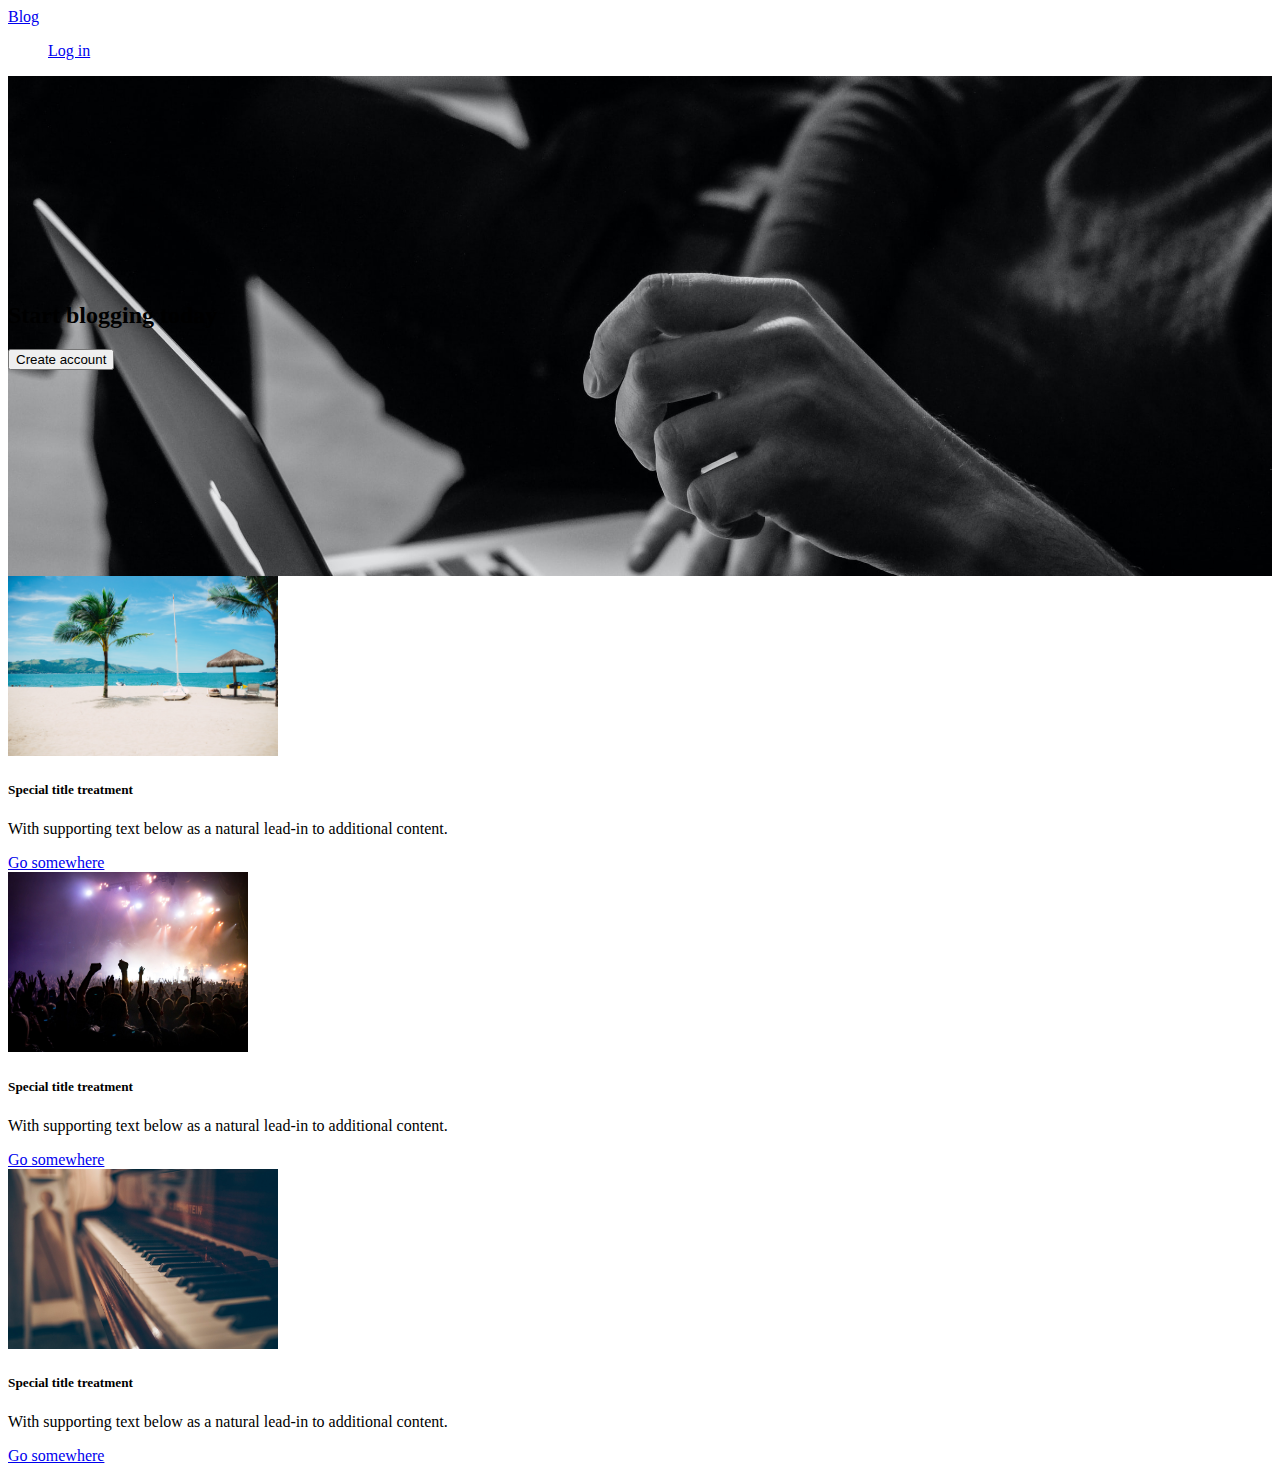
<file: index.html>
<!DOCTYPE html>
<html lang="en">
<head>
    <link href="https://cdn.jsdelivr.net/npm/bootstrap@5.1.3/dist/css/bootstrap.min.css" 
    rel="stylesheet" 
    integrity="sha384-1BmE4kWBq78iYhFldvKuhfTAU6auU8tT94WrHftjDbrCEXSU1oBoqyl2QvZ6jIW3" 
    crossorigin="anonymous">
    <link rel="stylesheet" href="style.css">
    <meta charset="UTF-8">
    <meta http-equiv="X-UA-Compatible" content="IE=edge">
    <meta name="viewport" content="width=device-width, initial-scale=1.0">
    <title>Home</title>
</head>
<body>
  <app-navbar></app-navbar>
    <div class="jumbotron jumbotron-fluid mb-3">
        <div class="container text-center">
            <h2 class="display-7 text-light mb-4" id="heroText">Start blogging today</h2>
            <a href="register.html">
              <button type="button" class="btn btn-primary">Create account</button>
            </a>
          </div>
      </div>
      <div class="container">
        <div class="row">
            <div class="col-sm-4">
              <div class="card">
                <img class="card-img-top" 
                src="imgs/beach.jpeg"
                alt="Card image cap">
                <div class="card-body">
                  <h5 class="card-title">Special title treatment</h5>
                  <p class="card-text">With supporting text below as a natural lead-in to additional content.</p>
                  <a href="#" class="btn btn-primary">Go somewhere</a>
                </div>
              </div>
            </div>
            <div class="col-sm-4">
                <img class="card-img-top"
                src="imgs/concert.jpeg"
                alt="Card image cap">
              <div class="card">
                <div class="card-body">
                  <h5 class="card-title">Special title treatment</h5>
                  <p class="card-text">With supporting text below as a natural lead-in to additional content.</p>
                  <a href="#" class="btn btn-primary">Go somewhere</a>
                </div>
              </div>
            </div>
            <div class="col-sm-4">
                <img class="card-img-top"
                src="imgs/piano.jpeg"
                alt="Card image cap">
                <div class="card">
                  <div class="card-body">
                    <h5 class="card-title">Special title treatment</h5>
                    <p class="card-text">With supporting text below as a natural lead-in to additional content.</p>
                    <a href="#" class="btn btn-primary">Go somewhere</a>
                  </div>
                </div>
              </div>
          </div>
      </div>
      <script src="navbar.js"></script>
      <script src="navElements.js"></script>
      <script src="home.js"></script>
</body>
</html>
</file>
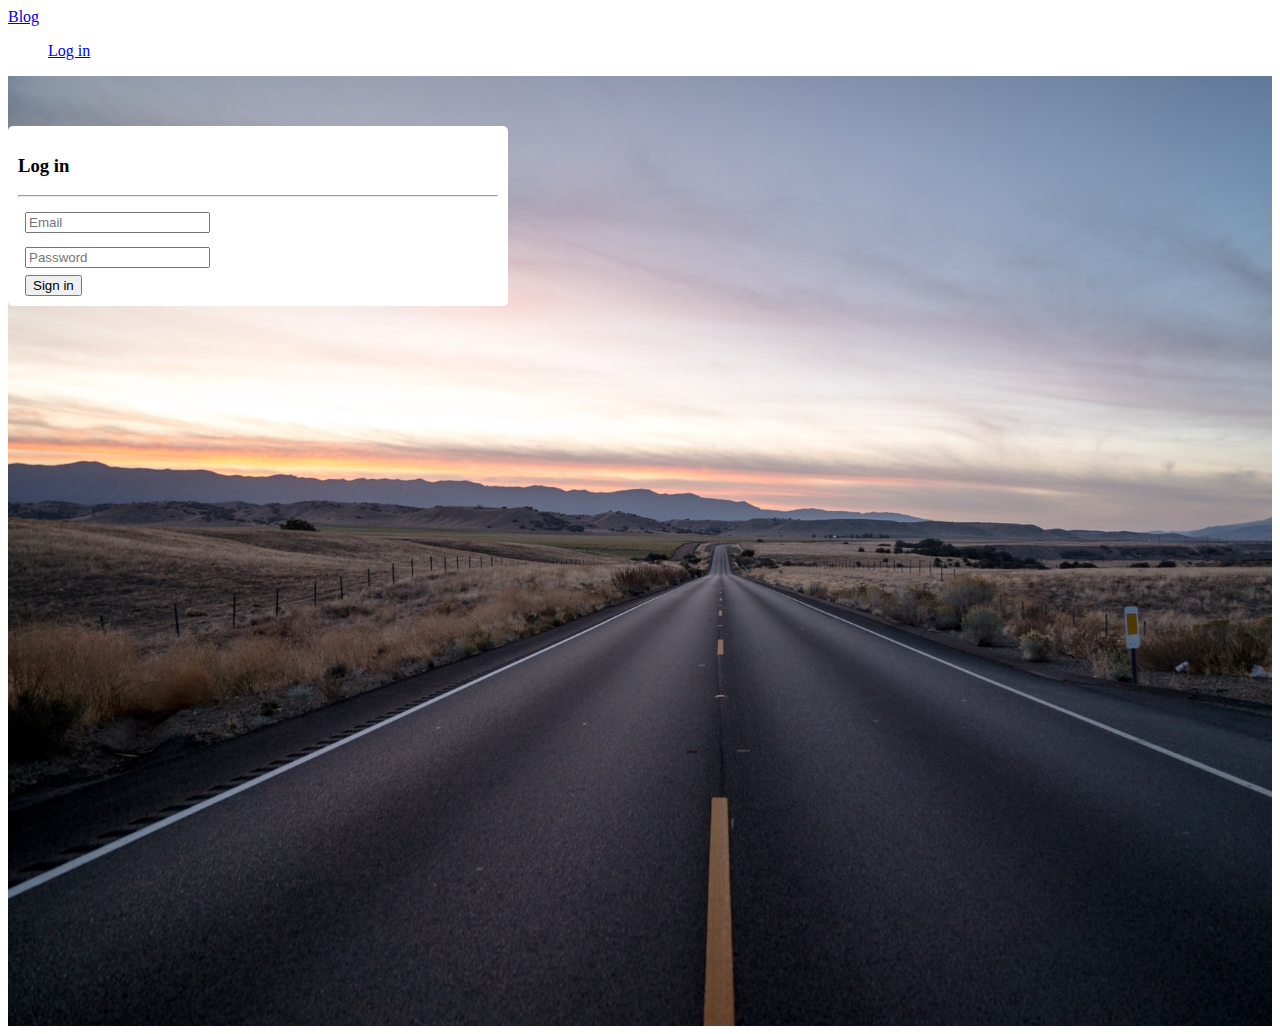
<file: login.html>
<!DOCTYPE html>
<html lang="en">
<head>
    <link href="https://cdn.jsdelivr.net/npm/bootstrap@5.1.3/dist/css/bootstrap.min.css" 
    rel="stylesheet" 
    integrity="sha384-1BmE4kWBq78iYhFldvKuhfTAU6auU8tT94WrHftjDbrCEXSU1oBoqyl2QvZ6jIW3" 
    crossorigin="anonymous">
    <link rel="stylesheet" href="style.css">
    <meta charset="UTF-8">
    <meta http-equiv="X-UA-Compatible" content="IE=edge">
    <meta name="viewport" content="width=device-width, initial-scale=1.0">
    <title>Log in</title>
</head>
<body>
    <app-navbar></app-navbar>
    <div class="content" style="background-image: url(imgs/login.jpg);">
        <div class="container form">
            <h3 class="text-center">Log in</h3>
            <hr/>
            <form>
                <div class="form-group">
                    <input type="email" class="form-control" id="emailInput" placeholder="Email" required>
                </div>
                <div class="form-group">
                    <input type="password" class="form-control" id="passwordInput" placeholder="Password" required>
                </div>
                <button type="button" class="btn btn-primary" style="margin-left: 7px;" id="submitButton">Sign in</button>
            </form>
        </div>
    </div>
    <script src="login.js"></script>
    <script src="class.js"></script>
    <script src="navbar.js"></script>
    <script src="navElements.js"></script>
</body>
</html>
</file>
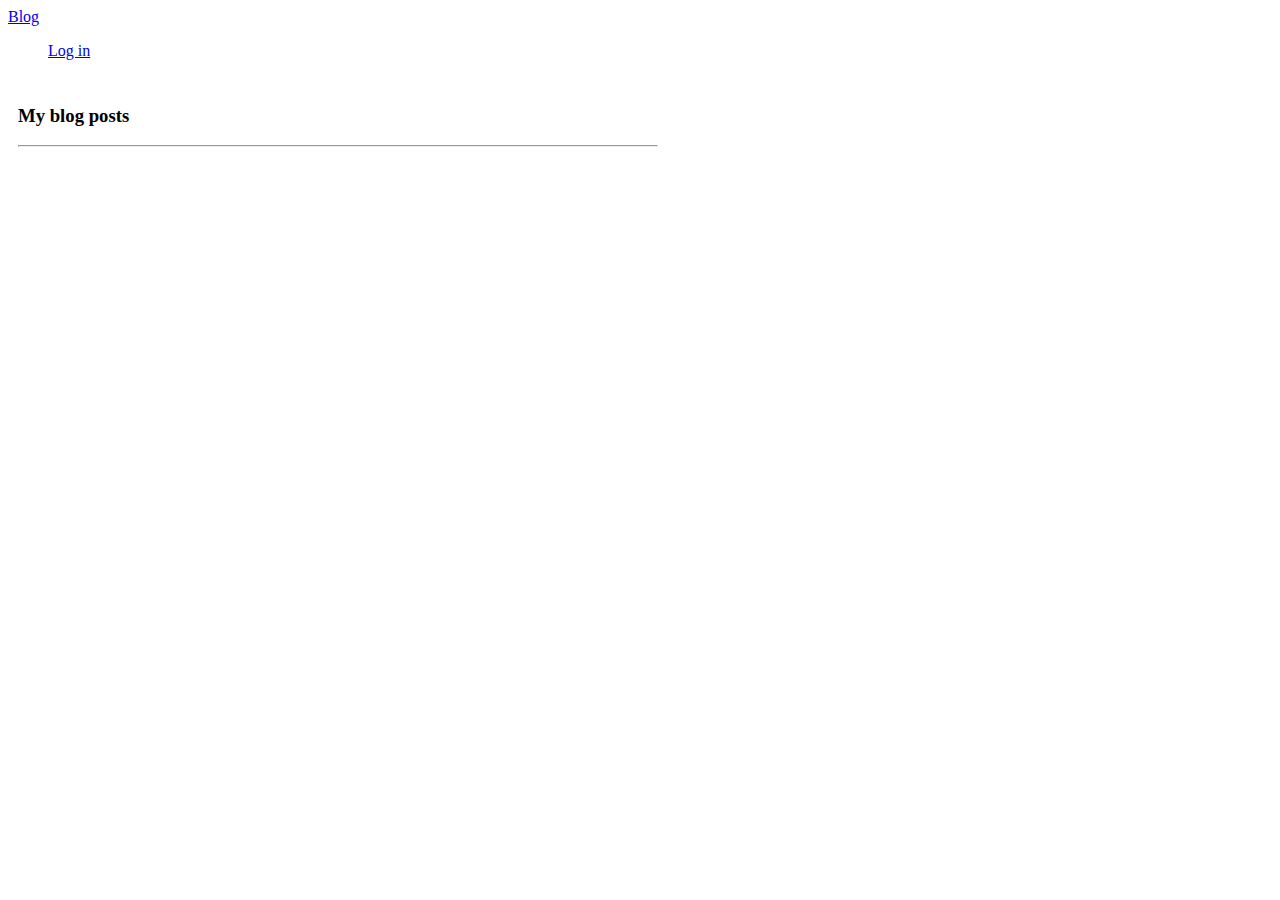
<file: myPosts.html>
<!DOCTYPE html>
<html lang="en">
<head>
    <link href="https://cdn.jsdelivr.net/npm/bootstrap@5.1.3/dist/css/bootstrap.min.css" 
    rel="stylesheet" 
    integrity="sha384-1BmE4kWBq78iYhFldvKuhfTAU6auU8tT94WrHftjDbrCEXSU1oBoqyl2QvZ6jIW3" 
    crossorigin="anonymous">
    <link rel="stylesheet" href="style.css">
    <meta charset="UTF-8">
    <meta http-equiv="X-UA-Compatible" content="IE=edge">
    <meta name="viewport" content="width=device-width, initial-scale=1.0">
    <title>My posts</title>
</head>
<body>
    <app-navbar></app-navbar>
    <div class="container form-blog text-center" id="contain">
        <h3 id="postsTitle">My blog posts</h3>
        <hr>
    </div>
    <script src="navbar.js"></script>
    <script src="navElements.js"></script>
    <script src="myPosts.js"></script>
</body>
</html>
</file>
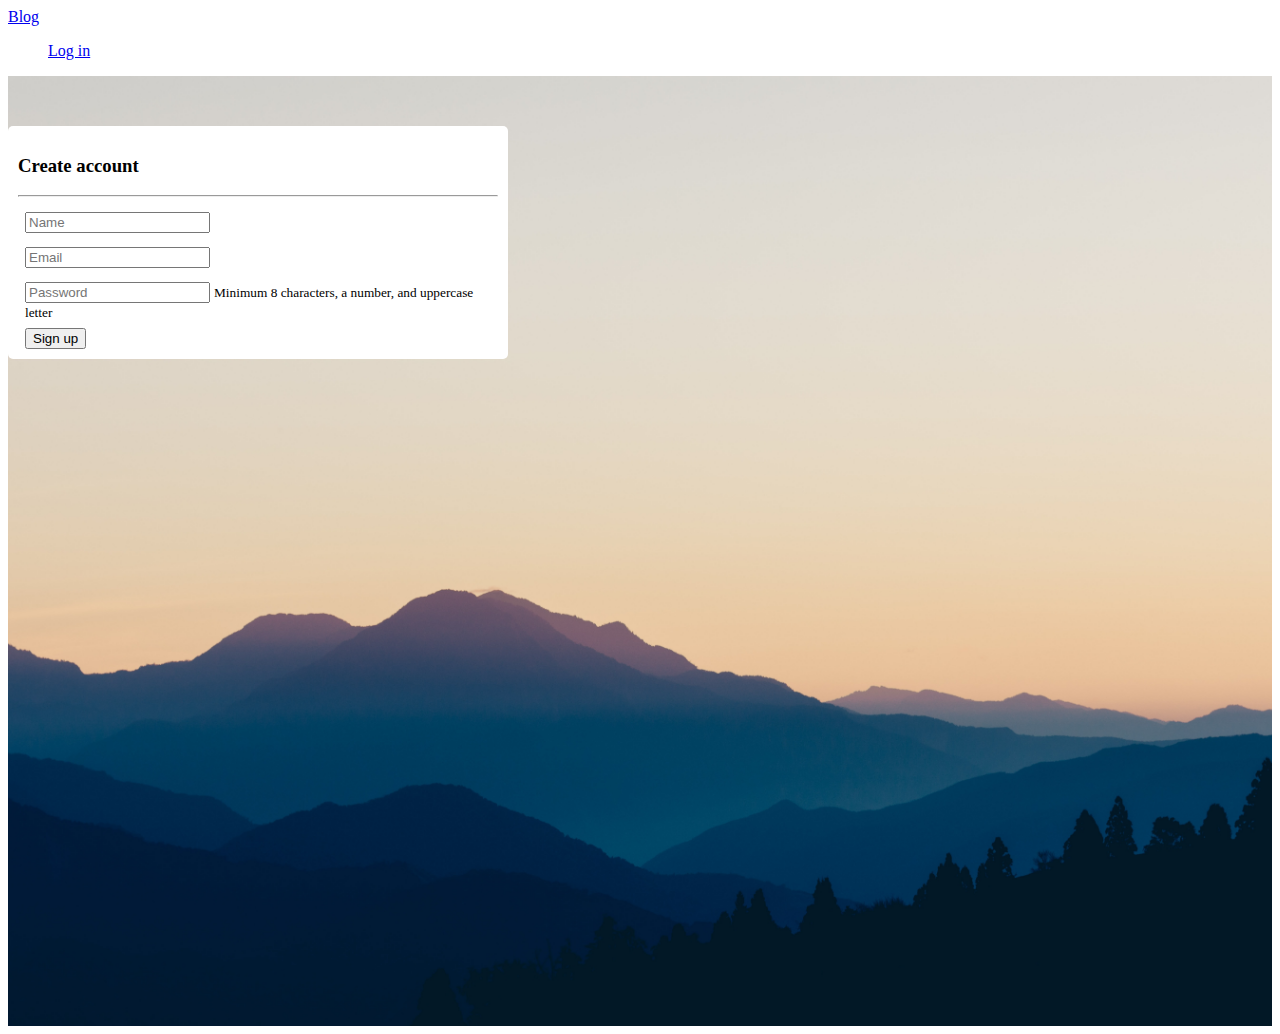
<file: register.html>
<!DOCTYPE html>
<html lang="en">
<head>
    <link href="https://cdn.jsdelivr.net/npm/bootstrap@5.1.3/dist/css/bootstrap.min.css" 
    rel="stylesheet" 
    integrity="sha384-1BmE4kWBq78iYhFldvKuhfTAU6auU8tT94WrHftjDbrCEXSU1oBoqyl2QvZ6jIW3" 
    crossorigin="anonymous">
    <link rel="stylesheet" href="style.css">
    <meta charset="UTF-8">
    <meta http-equiv="X-UA-Compatible" content="IE=edge">
    <meta name="viewport" content="width=device-width, initial-scale=1.0">
    <title>Create account</title>
</head>
<body>
    <app-navbar></app-navbar>
    <div class="content" style="background-image: url(imgs/create.jpg);">
        <div class="container form">
            <h3 class="text-center">Create account</h3>
            <hr/>
            <form>
                <div class="form-group">
                    <input type="text" class="form-control" id="nameInput" placeholder="Name" required>
                </div>
                <div class="form-group">
                    <input type="email" class="form-control" id="emailInput" placeholder="Email" required>
                </div>
                <div class="form-group">
                    <input type="password" class="form-control" id="passwordInput" placeholder="Password" required>
                    <small id="passwordHelp" class="form-text text-muted">Minimum 8 characters, a number, and uppercase letter</small>
                </div>
                <button type="button" class="btn btn-primary" 
                style="margin-left: 7px;" id="submitButton">Sign up</button>
            </form>
        </div>
    </div>
    <script src="class.js"></script>
    <script src="navbar.js"></script>
    <script src="navElements.js"></script>
    <script src="register.js"></script>
</body>
</html>
</file>
<file: style.css>
.jumbotron {
    background-image: url(imgs/hero.jpeg);
    background-size: cover;
    height: 500px;
    display: flex;
    align-items: center;
}

.card-img-top {
    height: 180px;
}

.content {
    height: 100vh;
    padding-top: 50px;
    background-size: cover;
}

.form {
    background-color: white;
    border-radius: 5px;
    padding: 10px;
    width: 30rem;
}

.form-blog {
    background-color: white;
    border-radius: 5px;
    padding: 10px;
    width: 40rem;
}

.blog-post {
    padding: 10px;
    width: 100%;
}

.form-group {
    padding: 7px;
}

.banner {
    width: 100%;
    background-position: center;
    height: 300px;
    display: none;
    background-repeat: no-repeat;
}
</file>
